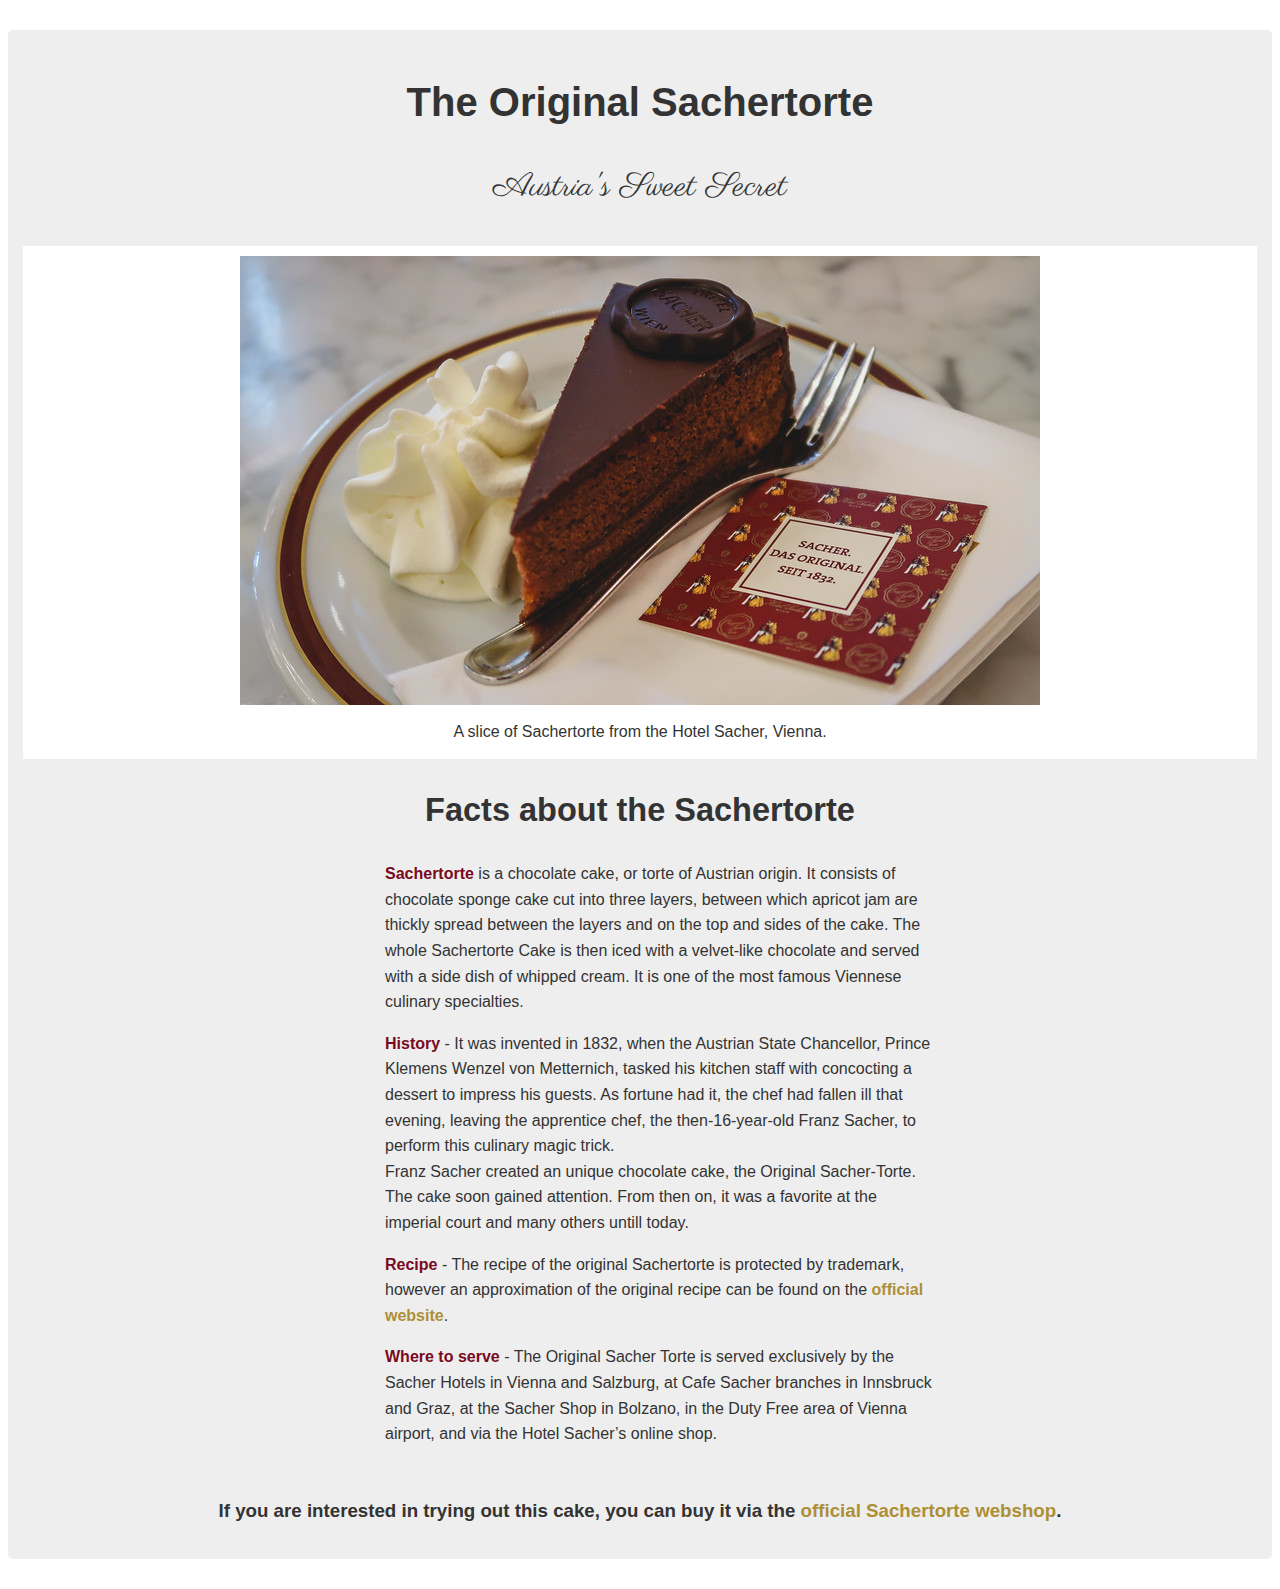
<file: index.html>
<!DOCTYPE html>

<head>
    <meta name="keywords" content="HTML5, CSS3, JS">
    <meta name="author" content="Melinda Marian">
    <meta name="description" content="Sachertorte - tribute page">
    <title>Sachertorte</title>
    <link rel="icon" type="image/png" href="sacher.jpg">
    <link rel="stylesheet" type="text/css" href="style.css">
    <link href="https://fonts.googleapis.com/css2?family=Parisienne&display=swap" rel="stylesheet">

</head>
<main id="main">
  <h1 id="title">The Original Sachertorte</h1>
  <p>Austria's Sweet Secret</p>
  <figure id="img-div">
    <img id="image" src="sacher-torte.jpg" alt="A slice of Sachertorte from the Hotel Sacher, Vienna"/>
    <figcaption id="img-caption">
        A slice of Sachertorte from the Hotel Sacher, Vienna.
    </figcaption>
  </figure>
  <section id="tribute-info">
    <h2 > Facts about the Sachertorte</h2>
    <ul>
      <li><strong>Sachertorte</strong> is a chocolate cake, or torte of Austrian origin. It consists of chocolate sponge cake cut into three layers, between which apricot jam are thickly spread between the layers and on the top and sides of the cake.  
        The whole Sachertorte Cake is then iced with a velvet-like chocolate and served with a side dish of whipped cream. It is one of the most famous Viennese culinary specialties.</li>
      <li>
        <strong>History</strong> - It was invented in 1832, when the Austrian State Chancellor, Prince Klemens Wenzel von Metternich, tasked his kitchen staff with concocting a dessert to impress his guests. 
        As fortune had it, the chef had fallen ill that evening, leaving the apprentice chef, the then-16-year-old Franz Sacher, to perform this culinary magic trick. 

        <br> Franz Sacher created an unique chocolate cake, the Original Sacher-Torte. 
        The cake soon gained attention. From then on, it was a favorite at the imperial court and many others untill today.</br>
      </li>
      <li>
        <strong>Recipe</strong> - The recipe of the original Sachertorte is protected by trademark, however an approximation of the original recipe can be found on the <a id="tribute-link" href="https://www.sacher.com/en/original-sacher-torte/recipe/" target="_blank">official website</a>.
      </li>
      <li>
        <strong>Where to serve</strong> - The Original Sacher Torte is served exclusively by the Sacher Hotels in Vienna and Salzburg,
         at Cafe Sacher branches in Innsbruck and Graz, at the Sacher Shop in Bolzano, in the Duty Free area of Vienna airport, and via the Hotel Sacher’s online shop. 
      </li>
    </ul>
    <h3> If you are interested in trying out this cake, you can buy it via the 
      <a id="tribute-link" href="https://shop.sacher.com/en" target="_blank">official Sachertorte webshop</a>.
    </h3>
  </section>
</main>
</file>
<file: style.css>
html {
    /* Setting a base font size of 10px give us easier rem calculations
       Info: 1rem === 10px, 1.5rem === 15px, 2rem === 20px and so forth
     */
    font-size: 10px;
    scroll-behavior: smooth;    
  }
  
  body {
    font-family: "Helvetica Neue", "Segoe UI", "Roboto", Arial, sans-serif;
    font-size: 1.6rem;
    line-height: 1.5;
    text-align: center;
    color: #333;
    margin: 0;
  }
  
  h1 {
    font-size: 4rem;
    margin-bottom: 0;
  }
  
  @media (max-width: 460px) {
    h1 {
      font-size: 3.5rem;
      line-height: 1.2;
    }
  }
  
  h2 {
    font-size: 3.25rem;
  }
  
  a {
    color: #ad8f36;
    text-decoration: none;
    font-weight: 700;
  }
  
  a:visited {
    color: #ad8f36;
  }

  p {
    font-family: 'Parisienne', cursive;
    font-size: 3.25rem;
    font-weight: 400 ;
  }
  strong{
    color: #790920;
  }
  ul{
    list-style: none;
  }
  
  #main {
    margin: 30px 8px;
    padding: 15px;
    border-radius: 5px;
    background: #eee;
  }
  
  @media (max-width: 460px) {
    #main {
      margin: 0;
    }
  }
  
  img {
    max-width: 70%;
    display: block;
    height: auto;
    margin: 0 auto;
  }
  
  #img-div {
    background: white;
    padding: 10px;
    margin: 0;
  }
  
  #img-caption {
    margin: 15px 0 5px 0;
  }
  
  @media (max-width: 460px) {
    #img-caption {
      font-size: 1.4rem;
    }
  }
  
  #headline {
    margin: 50px 0;
    text-align: center;
  }
  
  ul {
    max-width: 550px;
    margin: 0 auto 50px auto;
    text-align: left;
    line-height: 1.6;
  }
  
  li {
    margin: 16px 0;
  }
  
  blockquote {
    font-style: italic;
    max-width: 545px;
    margin: 0 auto 50px auto;
    text-align: left;
  }
</file>
